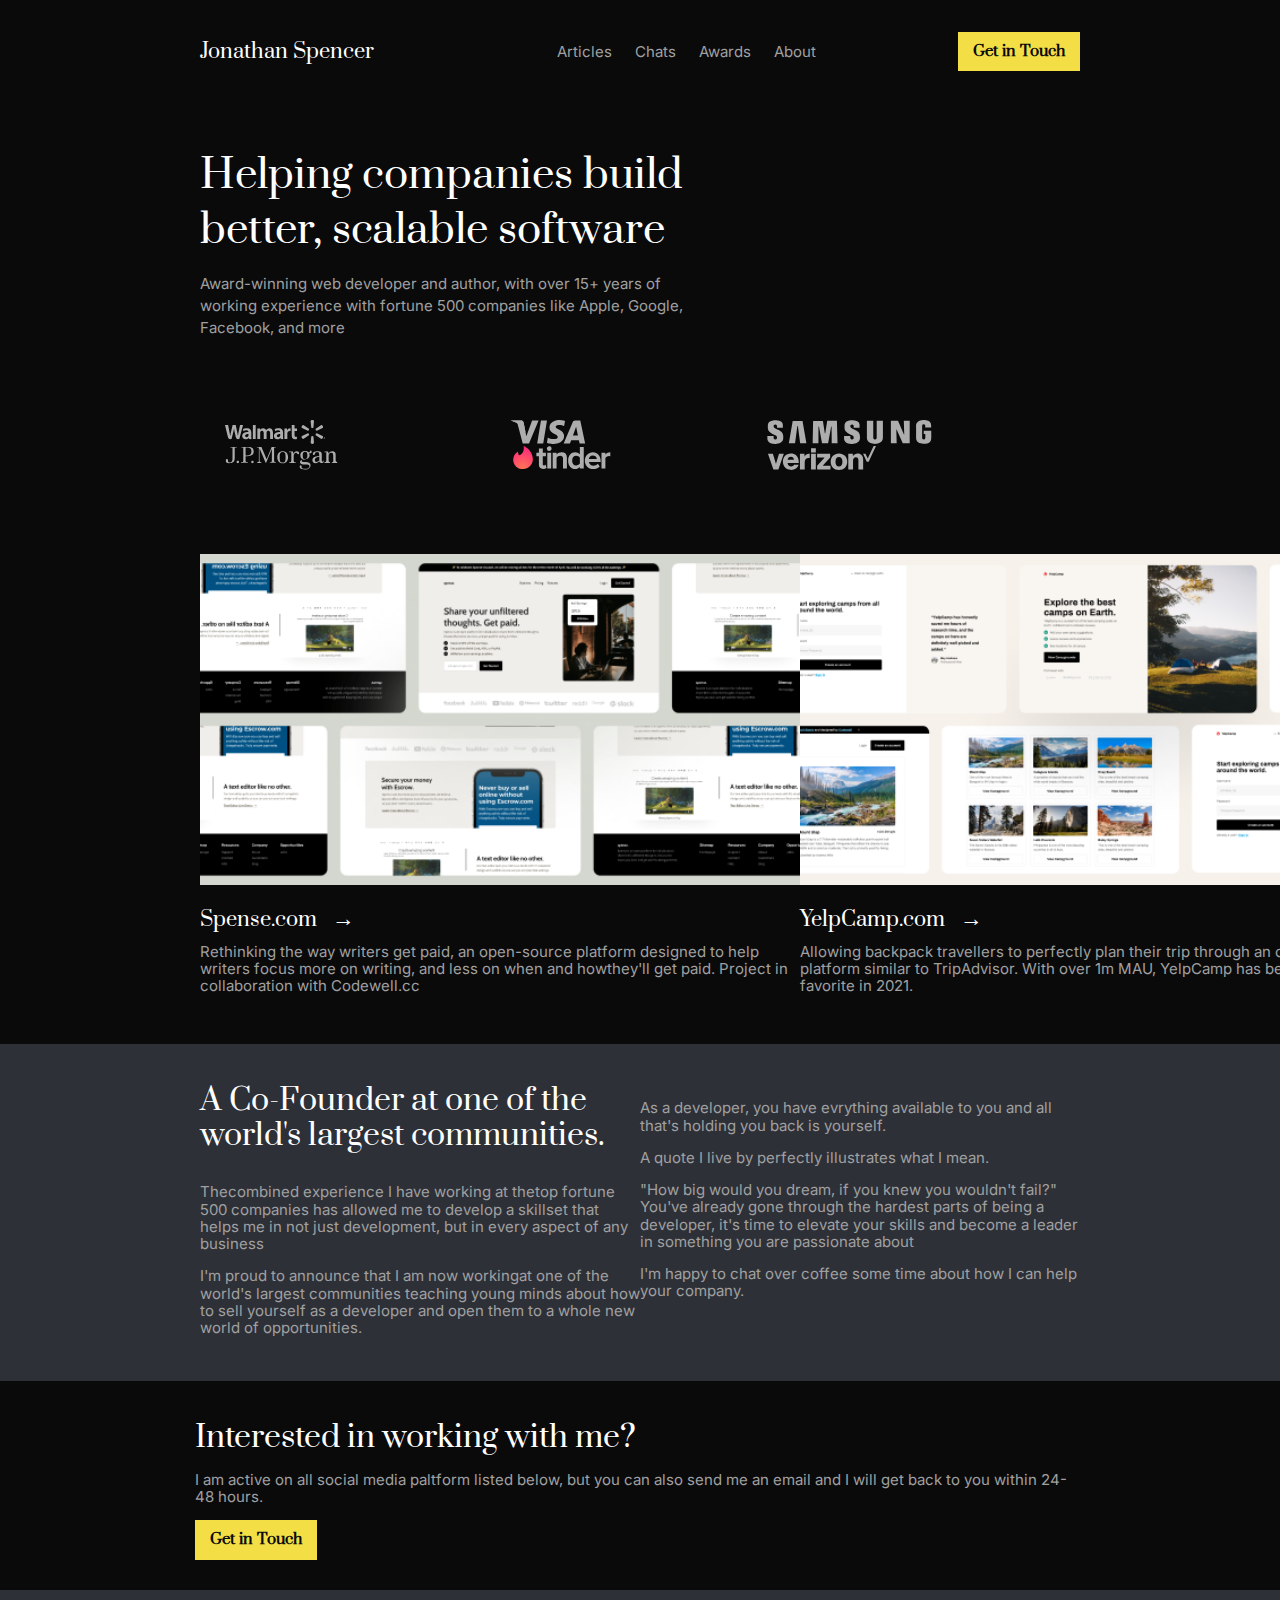
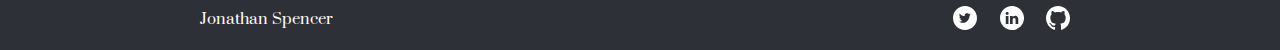
<file: index.html>
<!DOCTYPE html>
<html lang="en">
  <head>
    <meta charset="UTF-8" />
    <meta http-equiv="X-UA-Compatible" content="IE=edge" />
    <meta name="viewport" content="width=device-width, initial-scale=1.0" />
    <title>Developer Portofolio - CodeWell</title>
    <link rel="stylesheet" href="css/styles.css" />
    <link rel="stylesheet" href="css/normalize.css" />
    <link rel="preconnect" href="https://fonts.googleapis.com" />
    <link rel="preconnect" href="https://fonts.gstatic.com" crossorigin />
    <link
      href="https://fonts.googleapis.com/css2?family=Inter:wght@300;700&family=Prata&display=swap"
      rel="stylesheet"
    />
    <link rel="preconnect" href="https://fonts.googleapis.com" />
    <link rel="preconnect" href="https://fonts.gstatic.com" crossorigin />
    <link
      href="https://fonts.googleapis.com/css2?family=Inter:wght@400;700&display=swap"
      rel="stylesheet"
    />
  </head>
  <body>
    <header>
      <div class="container">
        <div class="nav__bar">
          <div class="logo">
            <a href="#">
              <h1>Jonathan Spencer</h1>
            </a>
          </div>
          <div class="nav">
            <ul class="list">
              <li><a href="#">Articles</a></li>
              <li><a href="#">Chats</a></li>
              <li><a href="#">Awards</a></li>
              <li><a href="#">About</a></li>
            </ul>
          </div>
          <div class="nav__btn">
            <button class="btn btn__nav">Get in Touch</button>
          </div>
          <div class="nav__icon">
            <a href=""
              ><img
                class="nav__icon"
                src="/icons/Hamburger Menu.svg"
                alt=""
                href="#"
            /></a>
          </div>
        </div>
      </div>
    </header>
    <div class="container">
      <section class="hero">
        <div class="hero__content">
          <h1 class="hero__heading">
            Helping companies build better, scalable software
          </h1>
          <p class="hero__desc">
            Award-winning web developer and author, with over 15+ years of
            working experience with fortune 500 companies like Apple, Google,
            Facebook, and more
          </p>
        </div>
      </section>
      <section>
        <div class="companies__logos">
          <div class="first__logos">
            <img src="/icons/Walmart.svg" alt="This is the logo of Walmart" />
            <img
              src="/icons/JP Morgan.svg"
              alt="This is the logo of JP Morgan"
            />
          </div>
          <div class="second__logos">
            <img src="/icons/Visa.svg" alt="This is the logo of Visa" />
            <img src="/icons/Tinder.svg" alt="This is the logo of Tinder" />
          </div>
          <div class="third__logos">
            <img src="/icons/Samsung.svg" alt="This is the logo of Samsung" />
            <img src="/icons/Verizon.svg" alt="This is the logo of Verizon" />
          </div>
        </div>
      </section>
      <article class="websites">
        <div class="first__website">
          <img src="/icons/Spense.png" alt="This is an image of Spense.com" />
          <div class="website__content">
            <h2 class="website__heading"><a href="#">Spense.com</a></h2>
            <p>
              Rethinking the way writers get paid, an open-source platform
              designed to help writers focus more on writing, and less on when
              and howthey'll get paid. Project in collaboration with Codewell.cc
            </p>
          </div>
        </div>
        <div class="second__website">
          <img
            src="/icons/YelpCamp.png"
            alt="This is an image of Yelp website"
          />
          <div class="website__content">
            <h2 class="website__heading"><a href="#">YelpCamp.com</a></h2>
            <p>
              Allowing backpack travellers to perfectly plan their trip through
              an open-source platform similar to TripAdvisor. With over 1m MAU,
              YelpCamp has been the crowd's favorite in 2021.
            </p>
          </div>
        </div>
      </article>
    </div>
    <article class="info">
      <div class="container">
        <div class="info__content">
          <div class="info__right">
            <h3 class="info__heading">
              A Co-Founder at one of the world's largest communities.
            </h3>
            <p>
              Thecombined experience I have working at thetop fortune 500
              companies has allowed me to develop a skillset that helps me in
              not just development, but in every aspect of any business
            </p>
            <p>
              I'm proud to announce that I am now workingat one of the world's
              largest communities teaching young minds about how to sell
              yourself as a developer and open them to a whole new world of
              opportunities.
            </p>
          </div>
          <div class="info__left">
            <p>
              As a developer, you have evrything available to you and all that's
              holding you back is yourself.
            </p>
            <p>A quote I live by perfectly illustrates what I mean.</p>
            <p>
              "How big would you dream, if you knew you wouldn't fail?" You've
              already gone through the hardest parts of being a developer, it's
              time to elevate your skills and become a leader in something you
              are passionate about
            </p>
            <p>
              I'm happy to chat over coffee some time about how I can help your
              company.
            </p>
          </div>
        </div>
      </div>
    </article>
    <section class="job__inquires">
      <h3>Interested in working with me?</h3>
      <p>
        I am active on all social media paltform listed below, but you can also
        send me an email and I will get back to you within 24-48 hours.
      </p>
      <button class="btn">Get in Touch</button>
    </section>
    <footer>
      <div class="container footer__container">
        <div class="footer__name">
          <h3><a href="#">Jonathan Spencer</a></h3>
        </div>
        <div class="social__icons">
          <a href="#"><img src="/icons/Twitter.svg" alt="twitter icon" /></a>
          <a href="#"><img src="/icons/LinkedIn.svg" alt="linkein icon" /></a>
          <a href=""><img src="/icons/Github.svg" alt="github icon" /></a>
        </div>
      </div>
    </footer>
  </body>
</html>
</file>
<file: css/styles.css>
html {
  font-size: 62.5%;
}
html,
:root {
  --color-background-primary: #0a0a0b;
  --color-background-secondary: #2e3038;
  --color-text-primary: #fff;
  --color-text-secondary: #a0a0a0;
  --color-button: #f3df45;
  --font-content: "Inter", sans-serif;
  --font-headings: "Prata", serif;
}
body {
  background: var(--color-background-primary);
  overflow-x: hidden;
  width: 100%;
}
.nav__bar {
  display: flex;
  justify-content: space-between;
  align-items: center;
  font-family: var(--font-content);
  margin-top: 1.5rem;
}
.list {
  list-style: none;
  display: none;
}
.list li {
  display: inline;
}
a {
  text-decoration: none;
  color: var(--color-text-secondary);
  font-size: 1.5rem;
  margin: 1rem;
}
a:hover {
  color: var(--color-text-primary);
}
h1,
h2,
h3 {
  font-family: var(--font-headings);
  color: var(--color-text-primary);
  font-weight: 300;
}
p {
  color: var(--color-text-secondary);
  font-family: var(--font-content);
}

.btn {
  background: var(--color-button);
  font-family: var(--font-headings);
  border: none;
  color: #0a0a0b;
  cursor: pointer;
  font-size: 1.5rem;
  font-weight: 700;
  outline: none;
  padding: 1.1rem 1.5rem;
  transition: transform 0.5s;
}
.logo a {
  font-size: 1rem;
}

.btn__nav {
  display: none;
}
.btn:hover {
  transform: scale(1.2);
}

.nav__icon {
  margin-left: 5rem;
}
.nav__icon a {
  margin-right: 0;
}

@media screen and (min-width: 1024px) {
  .nav__icon {
    display: none;
  }
  .list {
    display: block;
  }
  .btn {
    display: block;
  }
}
.container {
  margin: 0 1.5rem;
}
.hero {
  margin: 1.5rem;
  margin-left: 0;
}

.hero__heading {
  font-size: 4rem;
  margin-bottom: 0;
  margin-top: 6rem;
  line-height: 5.3rem;
}

.hero__desc {
  font-size: 1.5rem;
  line-height: 2.2rem;
}
@media screen and (min-width: 768px) {
  .hero {
    width: 55%;
  }
  .hero__heading {
    line-height: 5.5rem;
  }
  .container {
    margin: 0 20rem;
  }
}

.companies__logos {
  display: flex;
  flex-direction: column;
  justify-content: center;
  align-items: center;
  margin-top: 7rem;
}
.first__logos,
.second__logos,
.third__logos {
  margin: 1.1rem 1.5rem;
}
.first__logos,
.second__logos,
.third__logos img {
  padding-left: 1rem;
}

@media screen and (min-width: 768px) {
  .companies__logos {
    display: flex;
    flex-direction: row;
    justify-content: space-between;
  }

  .first__logos img {
    padding-right: 5rem;
  }
  .second__logos img {
    padding-right: 5rem;
  }
  .third__logos img {
    padding-right: 5rem;
  }
}

.websites {
  margin-top: 7rem;
  display: flex;
  align-items: center;
  flex-direction: column;
  padding-bottom: 3rem;
}
.website__content {
  width: 350px;
  font-size: 1.5rem;
}
.website__content p {
  margin-top: 1rem;
  margin-bottom: 2rem;
}

.first__website img {
  width: 350px;
}
.second__website img {
  width: 350px;
}
.website__heading {
  margin-bottom: 0;
  transition: padding-right 2s;
}
.website__heading::after {
  content: " →";
}
.website__heading a {
  color: var(--color-text-primary);
  font-size: 2rem;
  margin-left: 0;
}
.website__heading a:hover {
  padding-right: 1rem;
}

@media screen and (min-width: 768px) {
  .websites {
    display: flex;
    flex-direction: row;
    justify-content: space-between;
  }
  .websites img {
    width: 100%;
  }
  .website__content {
    width: 60rem;
  }
}

.info__content {
  margin-top: 1rem;
  font-size: 1.5rem;
}
.info__heading {
  font-size: 3rem;
  margin-top: 0;
}
.info {
  background: var(--color-background-secondary);
  padding-top: 1rem;
  padding-bottom: 1rem;
}

@media screen and (min-width: 768px) {
  .info {
    padding-top: 3rem;
    padding-bottom: 3rem;
  }

  .info__content {
    display: flex;
    flex-direction: row;
    justify-content: space-between;
  }
  .info__right {
    width: 60rem;
  }
  .info__left {
    width: 60rem;
  }
}

.job__inquires {
  background-color: var(--color-background-primary);
  margin: 0 1.5rem;
  padding-bottom: 3rem;
}
.job__inquires h3 {
  font-size: 3rem;
  margin-bottom: 0;
}
.job__inquires p {
  font-size: 1.5rem;
}

@media screen and (min-width: 768px) {
  .job__inquires {
    padding: 1rem 18rem 3rem;
  }
}

footer {
  background: var(--color-background-secondary);
}
.footer__container {
  background: var(--color-background-secondary);
  display: flex;
  justify-content: space-between;
  align-items: center;
  padding-top: 1rem;
  padding-bottom: 1rem;
}
.social__icons img {
  margin: 0rem;
  transition: transform 1s;
}

.social__icons img:hover {
  transform: scale(1.2);
}

.footer__name a {
  color: var(--color-text-primary);
  margin-left: 0;
  margin-right: 0;
}
.footer__name a:hover {
  color: var(--color-text-secondary);
}
</file>
